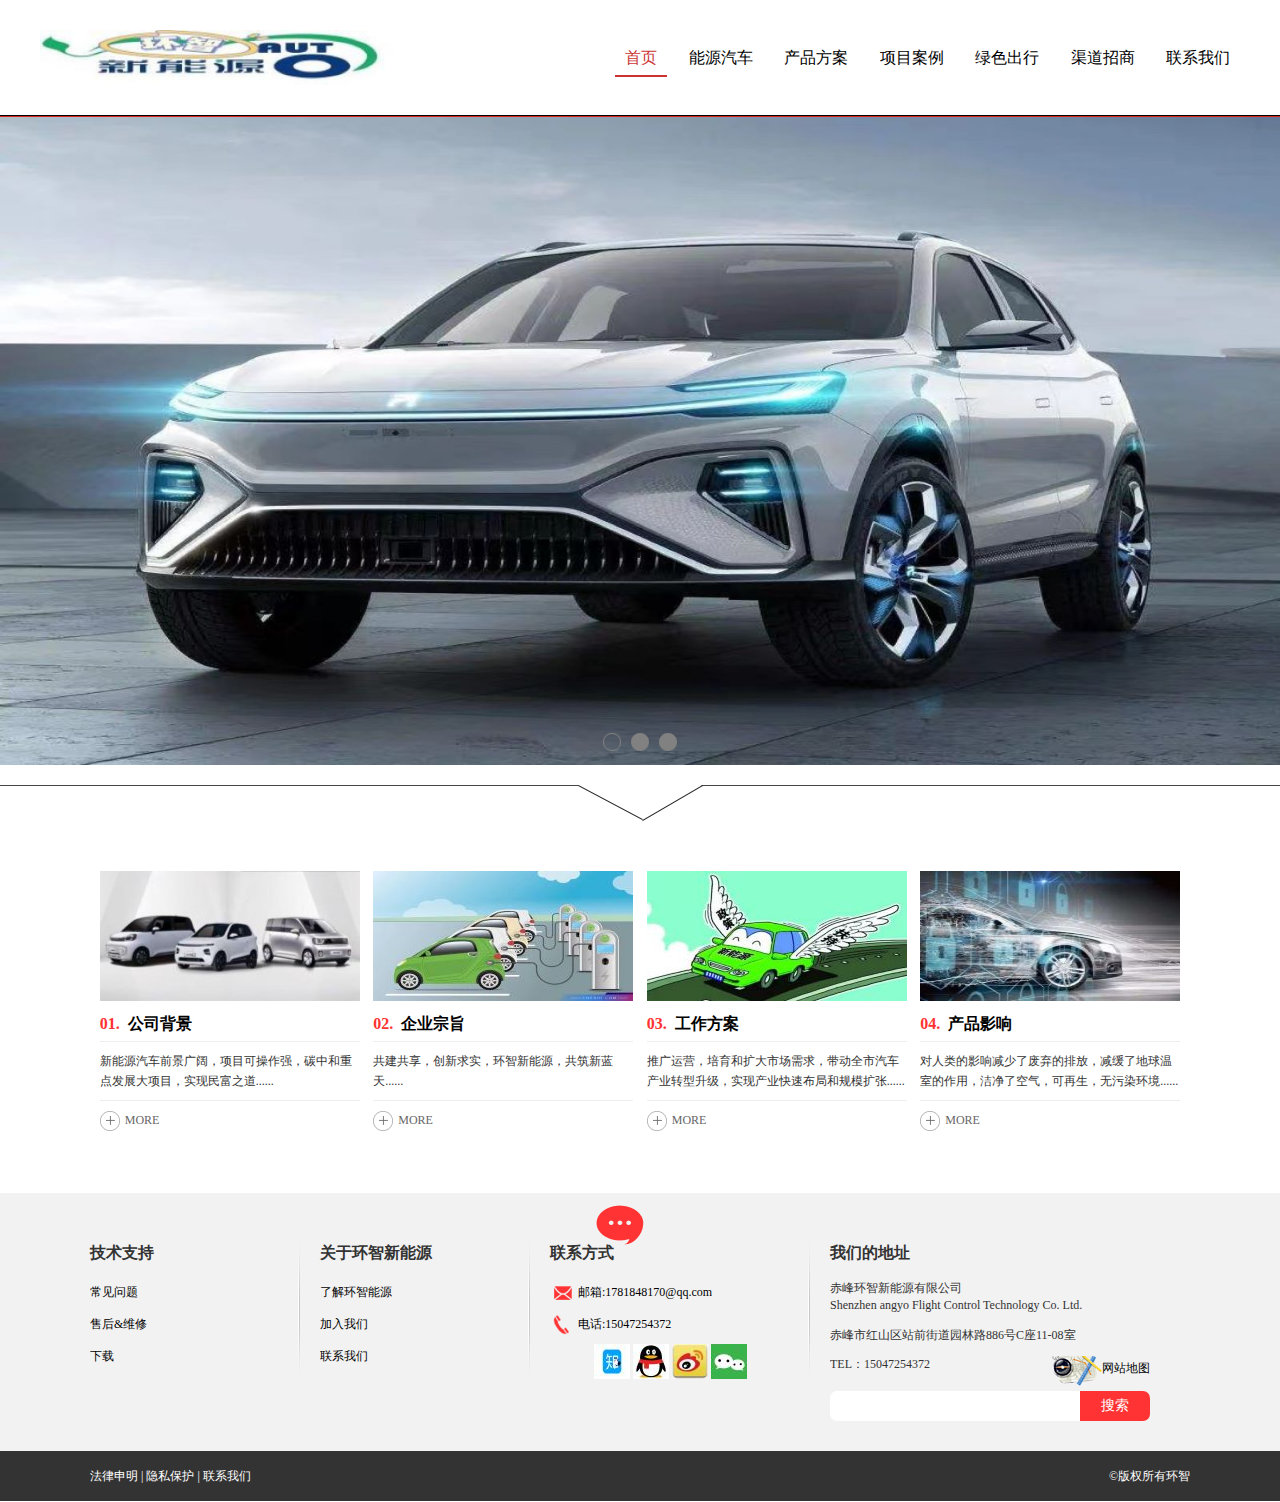
<file: index.html>
<html xmlns="http://www.w3.org/1999/xhtml">
<head>
<meta http-equiv="X-UA-Compatible" content="IE=edge">
<meta http-equiv="Content-Type" content="text/html; charset=utf-8" />
<meta name="viewport" content="width=device-width; initial-scale=1.0; maximum-scale=1.0; user-scalable=0;">
<title>环智新能源智能汽车</title>
<link rel="stylesheet" type="text/css" href="Assets/css/reset.css"/>
<script type="text/javascript" src="Assets/js/jquery-1.8.3.min.js"></script>
<script type="text/javascript" src="Assets/js/js_z.js"></script>
<script type="text/javascript" src="Assets/js/banner.js"></script>
<link rel="stylesheet" type="text/css" href="Assets/css/thems.css">
<link rel="stylesheet" type="text/css" href="Assets/css/responsive.css">
<script language="javascript">
$(function(){
	$('#owl-demo').owlCarousel({
		items: 1,
		navigation: true,
		navigationText: ["上一个","下一个"],
		autoPlay: true,
		stopOnHover: true
	}).hover(function(){
		$('.owl-buttons').show();
	}, function(){
		$('.owl-buttons').hide();
	});
});
</script>
</head>

<body>
<!--头部-->
<div class="header">
    <div class="head clearfix">
        <div class="logo"><a href=""><img src="Assets/upload/kk.jpg" alt="新能源汽车"/></a></div>
        <div class="nav_m">
            <div class="n_icon">导航栏</div>
            <ul class="nav clearfix">
             <li class="now"><a href="index.html">首页</a></li>
                <li><a href="about.html">能源汽车</a></li>
              <li><a href="product.html">产品方案</a></li>
              <li><a href="case.html">项目案例</a></li>
               <li><a href="yingxiang.html">绿色出行</a></li>
              <li><a href="join.html">渠道招商</a></li>
              <li><a href="contact.html">联系我们</a></li>
            </ul>
        </div>
    </div>
</div>
<!--头部-->
<!--幻灯片-->
<div id="banner" class="banner"> 
    <div id="owl-demo" class="owl-carousel"> 
        <a class="item" target="_blank" href="" style="background-image:url(Assets/upload/banner.jpg)">
            <img src="Assets/upload/aa.jpg" alt="">
        </a>
        <a class="item" target="_blank" href="" style="background-image:url(Assets/upload/banner.jpg)">
            <img src="Assets/upload/cc.jpg" alt="">
        </a>
        <a class="item" target="_blank" href="" style="background-image:url(Assets/upload/banner.jpg)">
            <img src="Assets/upload/dd.jpg" alt="">
        </a>
    </div>
</div>
<!--幻灯片-->
<div class="space_hx">&nbsp;</div>
<div class="i_line"><em>&nbsp;</em></div>
<div class="space_hx">&nbsp;</div>
<ul class="i_ma clearfix">
	<li>
    	<a href="">
        	<img src="Assets/upload/bb.jpg" alt=""/>
        </a>
        <div class="title">
        	<a href=""><em>01.</em>公司背景</a>
        </div>
        <div class="des">新能源汽车前景广阔，项目可操作强，碳中和重点发展大项目，实现民富之道......</div>
        <div class="more"><a href="https://zhuanlan.zhihu.com/p/350812937">MORE</a></div>
    </li>
    <li>
    	<a href="">
        	<img src="Assets/upload/hh.jpg" alt=""/>
        </a>
        <div class="title">
        	<a href=""><em>02.</em>企业宗旨</a>
        </div>
        <div class="des">共建共享，创新求实，环智新能源，共筑新蓝天......</div>
        <div class="more"><a href="https://baike.baidu.com/item/%E4%B8%AD%E5%9B%BD%E6%96%B0%E8%83%BD%E6%BA%90%E6%B1%BD%E8%BD%A6%E8%A1%8C%E4%B8%9A%E5%8D%8F%E4%BC%9A/17779491">MORE</a></div>
    </li>
    <li>
    	<a href="">
        	<img src="Assets/upload/yy.jpg" alt=""/>
        </a>
        <div class="title">
        	<a href=""><em>03.</em>工作方案</a>
        </div>
        <div class="des">推广运营，培育和扩大市场需求，带动全市汽车产业转型升级，实现产业快速布局和规模扩张......</div>
        <div class="more"><a href="http://www.fanwen118.com/c/349385.html">MORE</a></div>
    </li>
    <li>
    	<a href="">
        	<img src="Assets/upload/jj.jpg" alt=""/>
        </a>
        <div class="title">
        	<a href=""><em>04.</em>产品影响</a>
        </div>
        <div class="des">对人类的影响减少了废弃的排放，减缓了地球温室的作用，洁净了空气，可再生，无污染环境......</div>
        <div class="more"><a href="https://www.shangyici.com/newenergy_483695">MORE</a></div>
    </li>
</ul>
<div class="space_hx">&nbsp;</div>
<div class="bg_a">
	<ul class="f_nav clearfix">
    	<li>
        	<div class="name"><b>技术支持</b></div>
            <p><a href="">常见问题</a></p>
            <p><a href="">售后&维修</a></p>
            <p><a href="">下载</a></p>
        </li>
        <li>
        	<div class="name"><b>关于环智新能源</b></div>
            <p><a href="">了解环智能源</a></p>
            <p><a href="">加入我们</a></p>
            <p><a href="">联系我们</a></p>
        </li>
        <li class="f_ct">
        	<div class="name"><b>联系方式<i>&nbsp;</i></b></div>
            <p>
            	<a href="mailto:361467347@qq.com">
                	<img src="Assets/images/icon6.png" alt=""/>
                    <span>邮箱:1781848170@qq.com</span>
                </a>
            </p>
            <p>
            	<a href="tel:86008512">
                	<img src="Assets/images/icon5.png" alt=""/>
                    <span>电话:15047254372</span>
                </a>
            </p>
            <p class="share">
            	<a href=""><img src="Assets/upload/11.jpg" alt=""/></a>
                <a href=""><img src="Assets/upload/22.jpg" alt=""/></a>
                <a href=""><img src="Assets/upload/33.jpg" alt=""/></a>
                <a href=""><img src="Assets/upload/44.jpg" alt=""/></a>
            </p>
        </li>
        <li class="dz">
        	<div class="name"><b>我们的地址</b></div>
            <p>赤峰环智新能源有限公司<br/>
Shenzhen angyo Flight Control Technology Co. Ltd.</p>
			<p>赤峰市红山区站前街道园林路886号C座11-08室</p>
            <p>
            	TEL：15047254372
                <a href="https://cn.bing.com/images/search?q=%e8%b5%a4%e5%b3%b0%e5%b8%82%e7%ba%a2%e5%b1%b1%e5%8c%ba%e5%9c%b0%e5%9b%be&qpvt=%e8%b5%a4%e5%b3%b0%e5%b8%82%e7%ba%a2%e5%b1%b1%e5%8c%ba%e5%9c%b0%e5%9b%be&FORM=IGRE" class="map">网站地图</a>
            </p>
            <div class="f_s">
            	<input name="" type="text">
                <input name="" type="submit" value="搜索">
            </div>
        </li>
    </ul>
</div>
<div class="f_bg">
	<div class="bq clearfix">
    	<div class="bq_l">
        	<a href="">法律申明</a> | 
            <a href="">隐私保护</a> | 
            <a href="">联系我们</a>
        </div>
        <div class="bq_r">©版权所有环智 <a href="http://www.mycodes.net/" target="_blank"></a> </div>
    </div>
</div>
</body>
</html>
</file>
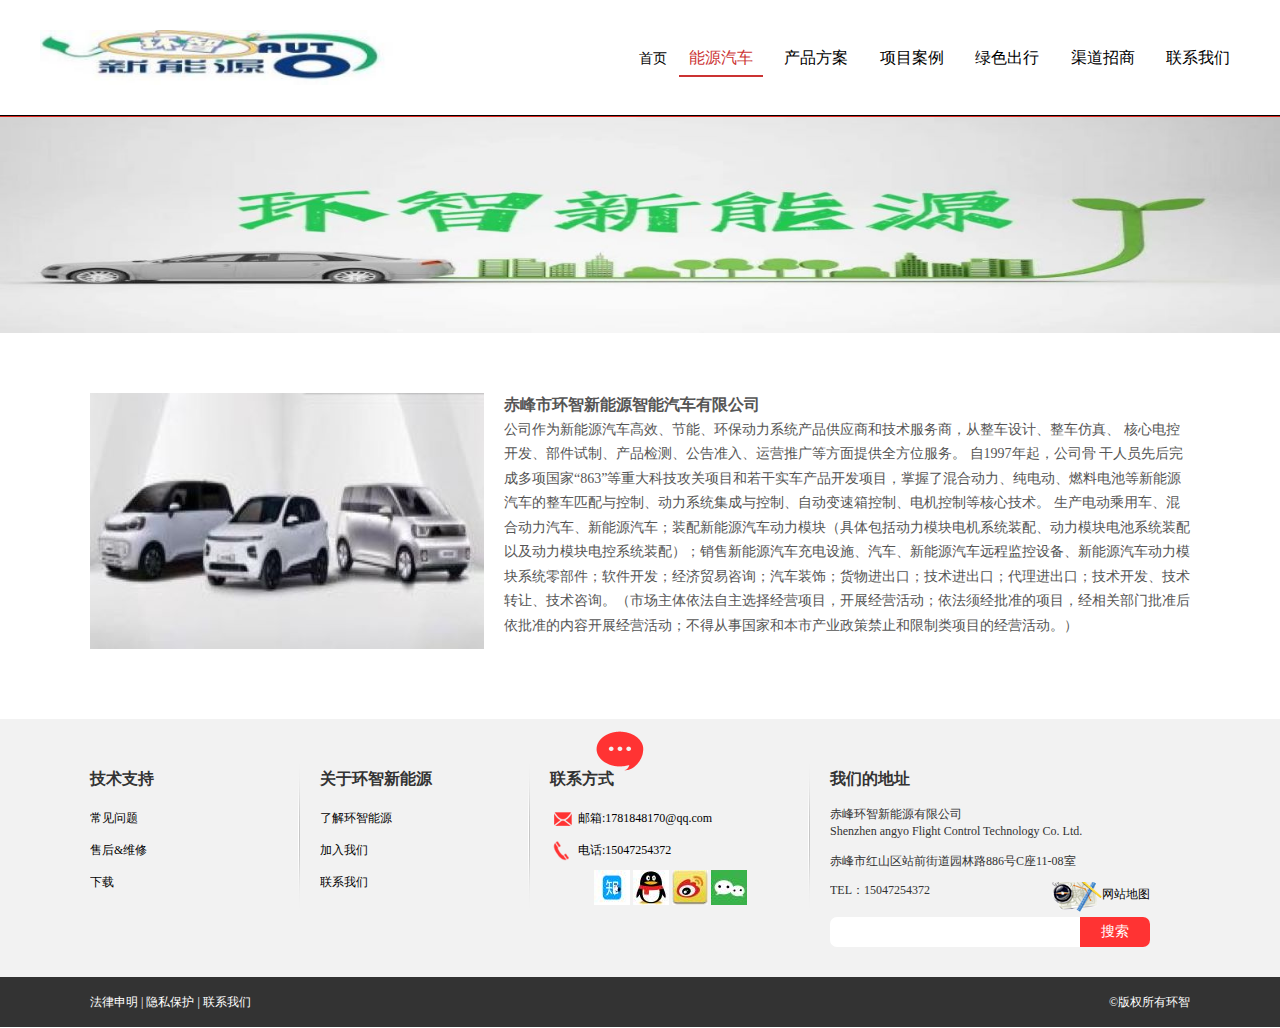
<file: about.html>
<html xmlns="http://www.w3.org/1999/xhtml">
<head>
<meta http-equiv="X-UA-Compatible" content="IE=edge">
<meta http-equiv="Content-Type" content="text/html; charset=utf-8" />
<meta name="viewport" content="width=device-width; initial-scale=1.0; maximum-scale=1.0; user-scalable=0;">
<title>环智新能源智能汽车</title>
<link rel="stylesheet" type="text/css" href="Assets/css/reset.css"/>
<script type="text/javascript" src="Assets/js/jquery-1.8.3.min.js"></script>
<script type="text/javascript" src="Assets/js/js_z.js"></script>
<link rel="stylesheet" type="text/css" href="Assets/css/thems.css">
<link rel="stylesheet" type="text/css" href="Assets/css/responsive.css">
</head>

<body>
<!--头部-->
<div class="header">
    <div class="head clearfix">
      <div class="logo"><a href=""><img src="Assets/upload/kk.jpg" alt="新能源汽车"/></a></div>
      <div class="nav_m">
          <div class="n_icon">导航栏</div>
          <ul class="nav clearfix">
            <a href="index.html">首页</a></li>
               <li class="now"><a href="about.html">能源汽车</a></li>
             <li><a href="product.html">产品方案</a></li>
             <li><a href="case.html">项目案例</a></li>
              <li><a href="yingxiang.html">绿色出行</a></li>
             <li><a href="join.html">渠道招商</a></li>
             <li><a href="contact.html">联系我们</a></li>
            </ul>
        </div>
    </div>
</div>
<!--头部-->
<!--幻灯片-->
<div class="banner banner_s">
	<img src="Assets/upload/88.jpg" alt=""/>
</div>
<!--幻灯片-->
<div class="space_hx">&nbsp;</div>
<div class="scd clearfix">
	<div class="about">
    	<img src="Assets/upload/bb.jpg" alt="" style="float:left; margin-right:20px;">
        <b style="font-size:16px; margin-bottom:20px;">赤峰市环智新能源智能汽车有限公司</b>
        <br/>
        公司作为新能源汽车高效、节能、环保动力系统产品供应商和技术服务商，从整车设计、整车仿真、
		核心电控开发、部件试制、产品检测、公告准入、运营推广等方面提供全方位服务。 自1997年起，公司骨
		干人员先后完成多项国家“863”等重大科技攻关项目和若干实车产品开发项目，掌握了混合动力、纯电动、燃料电池等新能源
		汽车的整车匹配与控制、动力系统集成与控制、自动变速箱控制、电机控制等核心技术。
		生产电动乘用车、混合动力汽车、新能源汽车；装配新能源汽车动力模块（具体包括动力模块电机系统装配、动力模块电池系统装配以及动力模块电控系统装配）；销售新能源汽车充电设施、汽车、新能源汽车远程监控设备、新能源汽车动力模块系统零部件；软件开发；经济贸易咨询；汽车装饰；货物进出口；技术进出口；代理进出口；技术开发、技术转让、技术咨询。（市场主体依法自主选择经营项目，开展经营活动；依法须经批准的项目，经相关部门批准后依批准的内容开展经营活动；不得从事国家和本市产业政策禁止和限制类项目的经营活动。）
    </div>
</div>
<div class="space_hx">&nbsp;</div>
<div class="bg_a">
	<ul class="f_nav clearfix">
    	<li>
        	<div class="name"><b>技术支持</b></div>
            <p><a href="">常见问题</a></p>
            <p><a href="">售后&维修</a></p>
            <p><a href="">下载</a></p>
        </li>
        <li>
        	<div class="name"><b>关于环智新能源</b></div>
        	            <p><a href="">了解环智能源</a></p>
        	            <p><a href="">加入我们</a></p>
        	            <p><a href="">联系我们</a></p>
        	        </li>
        	        <li class="f_ct">
        	        	<div class="name"><b>联系方式<i>&nbsp;</i></b></div>
        	            <p>
        	            	<a href="mailto:361467347@qq.com">
        	                	<img src="Assets/images/icon6.png" alt=""/>
        	                    <span>邮箱:1781848170@qq.com</span>
        	                </a>
        	            </p>
        	            <p>
        	            	<a href="tel:86008512">
        	                	<img src="Assets/images/icon5.png" alt=""/>
        	                    <span>电话:15047254372</span>
        	                </a>
        	            </p>
        	            <p class="share">
        	            	<a href=""><img src="Assets/upload/11.jpg" alt=""/></a>
        	                <a href=""><img src="Assets/upload/22.jpg" alt=""/></a>
        	                <a href=""><img src="Assets/upload/33.jpg" alt=""/></a>
        	                <a href=""><img src="Assets/upload/44.jpg" alt=""/></a>
        	            </p>
        	        </li>
        	        <li class="dz">
        	        	<div class="name"><b>我们的地址</b></div>
        	            <p>赤峰环智新能源有限公司<br/>
        	Shenzhen angyo Flight Control Technology Co. Ltd.</p>
        				<p>赤峰市红山区站前街道园林路886号C座11-08室</p>
        	            <p>
        	            	TEL：15047254372
        	                <a href="https://cn.bing.com/images/search?q=%e8%b5%a4%e5%b3%b0%e5%b8%82%e7%ba%a2%e5%b1%b1%e5%8c%ba%e5%9c%b0%e5%9b%be&qpvt=%e8%b5%a4%e5%b3%b0%e5%b8%82%e7%ba%a2%e5%b1%b1%e5%8c%ba%e5%9c%b0%e5%9b%be&FORM=IGRE" class="map">网站地图</a>
        	            </p>
        	            <div class="f_s">
        	            	<input name="" type="text">
        	                <input name="" type="submit" value="搜索">
        	            </div>
        	        </li>
        	    </ul>
        	</div>
        	<div class="f_bg">
        		<div class="bq clearfix">
        	    	<div class="bq_l">
        	        	<a href="">法律申明</a> | 
        	            <a href="">隐私保护</a> | 
        	            <a href="">联系我们</a>
        	        </div>
        	        <div class="bq_r">©版权所有环智 <a href="http://www.mycodes.net/" target="_blank"></a> </div>
        	    </div>
        	</div>
        	</body>
        	</html>
</file>
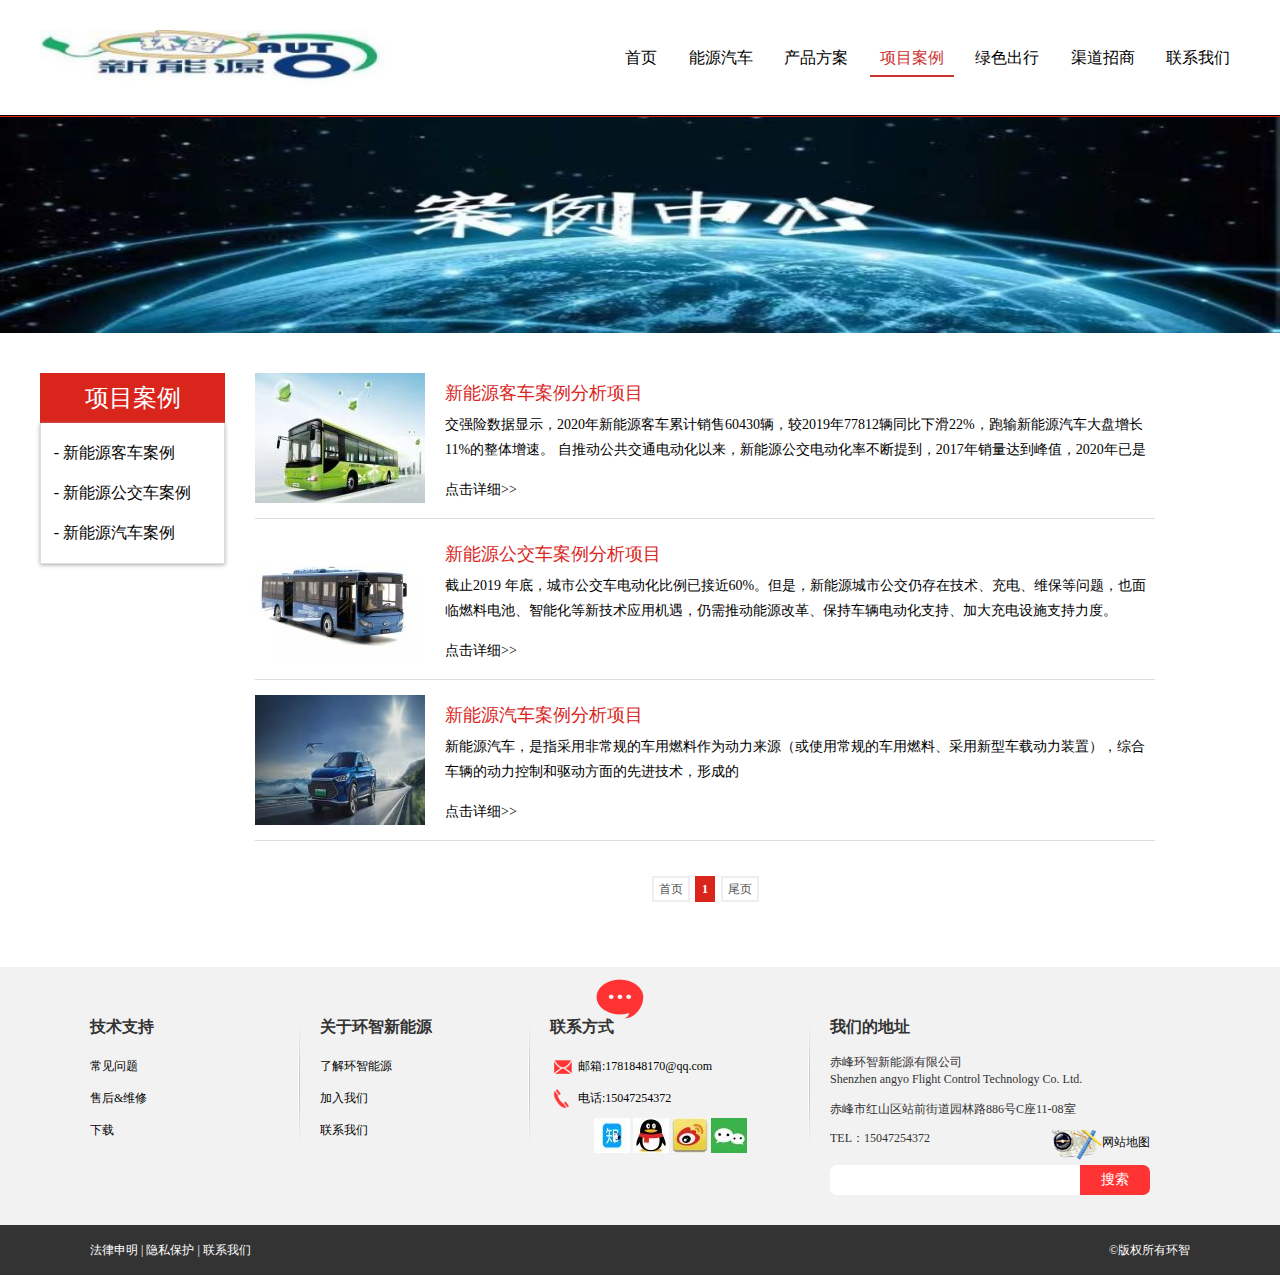
<file: case.html>
<html xmlns="http://www.w3.org/1999/xhtml">
<head>
<meta http-equiv="X-UA-Compatible" content="IE=edge">
<meta http-equiv="Content-Type" content="text/html; charset=utf-8" />
<meta name="viewport" content="width=device-width; initial-scale=1.0; maximum-scale=1.0; user-scalable=0;">
<title>环智新能源智能汽车</title>
<link rel="stylesheet" type="text/css" href="Assets/css/reset.css"/>
<script type="text/javascript" src="Assets/js/jquery-1.8.3.min.js"></script>
<script type="text/javascript" src="Assets/js/js_z.js"></script>
<link rel="stylesheet" type="text/css" href="Assets/css/thems.css">
<link rel="stylesheet" type="text/css" href="Assets/css/responsive.css">
</head>

<body>
<!--头部-->
<div class="header">
    <div class="head clearfix">
      <div class="logo"><a href=""><img src="Assets/upload/kk.jpg" alt="新能源汽车"/></a></div>
      <div class="nav_m">
          <div class="n_icon">导航栏</div>
          <ul class="nav clearfix">
             <li><a href="index.html">首页</a></li>
                 <li><a href="about.html">能源汽车</a></li>
               <li><a href="product.html">产品方案</a></li>
               <li class="now"><a href="case.html">项目案例</a></li>
                <li><a href="yingxiang.html">绿色出行</a></li>
               <li><a href="join.html">渠道招商</a></li>
               <li><a href="contact.html">联系我们</a></li>
        </div>
    </div>
</div>
<!--头部-->
<!--幻灯片-->
<div class="banner banner_s">
	<img src="Assets/upload/1q.jpg" alt=""/>
</div>
<!--幻灯片-->
<div class="space_hx">&nbsp;</div>
<div class="scd scd_a clearfix">
	<div class="scd_l">
    	<div class="name">项目案例</div>
        <ul class="s_nav">
        	<li>
            	<a href=""> - 新能源客车案例</a>
            </li>
            <li>
            	<a href=""> - 新能源公交车案例</a>
            </li>
            <li>
            	<a href=""> - 新能源汽车案例</a>
            </li>
        </ul>
    </div>
    <div class="scd_r">
    	<div class="case">
        	<dl class="clearfix">
            	<dt><a href=""><img src="Assets/upload/2z.jpg" alt=""/></a></dt>
                <dd>
                	<div class="title"><a href="">新能源客车案例分析项目</a></div>
                    <div class="des">交强险数据显示，2020年新能源客车累计销售60430辆，较2019年77812辆同比下滑22%，跑输新能源汽车大盘增长11%的整体增速。 自推动公共交通电动化以来，新能源公交电动化率不断提到，2017年销量达到峰值，2020年已是连续第三年下滑。 在新能源市场由政策驱动向市场驱动转变过程中，新能源客车领域呈现出新态势，包括插混、燃料电池销量逆势增长的多动力类型、8米以下纯电动客车占比提升的产品小型化、终端市场价格倒挂引发的市场价格战以及电池系统配套体系中去寡头化趋势等。</div>
                    <div class="more"><a href="https://www.sohu.com/a/447186751_320146#:~:text=%E7%94%B5%E8%BD%A6%E6%B1%87%20%E6%B6%88%E6%81%AF%EF%BC%9A%E4%BA%A4%E5%BC%BA%E9%99%A9%E6%95%B0%E6%8D%AE%E6%98%BE%E7%A4%BA%EF%BC%8C2020%E5%B9%B4%E6%96%B0%E8%83%BD%E6%BA%90%E5%AE%A2%E8%BD%A6%E7%B4%AF%E8%AE%A1%E9%94%80%E5%94%AE60430%E8%BE%86%EF%BC%8C%E8%BE%832019%E5%B9%B477812%E8%BE%86%E5%90%8C%E6%AF%94%E4%B8%8B%E6%BB%9122%25%EF%BC%8C%E8%B7%91%E8%BE%93%E6%96%B0%E8%83%BD%E6%BA%90%E6%B1%BD%E8%BD%A6%E5%A4%A7%E7%9B%98%E5%A2%9E%E9%95%BF11%25%E7%9A%84%E6%95%B4%E4%BD%93%E5%A2%9E%E9%80%9F%E3%80%82,%E8%87%AA%E6%8E%A8%E5%8A%A8%E5%85%AC%E5%85%B1%E4%BA%A4%E9%80%9A%E7%94%B5%E5%8A%A8%E5%8C%96%E4%BB%A5%E6%9D%A5%EF%BC%8C%E6%96%B0%E8%83%BD%E6%BA%90%E5%85%AC%E4%BA%A4%E7%94%B5%E5%8A%A8%E5%8C%96%E7%8E%87%E4%B8%8D%E6%96%AD%E6%8F%90%E5%88%B0%EF%BC%8C2017%E5%B9%B4%E9%94%80%E9%87%8F%E8%BE%BE%E5%88%B0%E5%B3%B0%E5%80%BC%EF%BC%8C2020%E5%B9%B4%E5%B7%B2%E6%98%AF%E8%BF%9E%E7%BB%AD%E7%AC%AC%E4%B8%89%E5%B9%B4%E4%B8%8B%E6%BB%91%E3%80%82%20%E5%9C%A8%E6%96%B0%E8%83%BD%E6%BA%90%E5%B8%82%E5%9C%BA%E7%94%B1%E6%94%BF%E7%AD%96%E9%A9%B1%E5%8A%A8%E5%90%91%E5%B8%82%E5%9C%BA%E9%A9%B1%E5%8A%A8%E8%BD%AC%E5%8F%98%E8%BF%87%E7%A8%8B%E4%B8%AD%EF%BC%8C%E6%96%B0%E8%83%BD%E6%BA%90%E5%AE%A2%E8%BD%A6%E9%A2%86%E5%9F%9F%E5%91%88%E7%8E%B0%E5%87%BA%E6%96%B0%E6%80%81%E5%8A%BF%EF%BC%8C%E5%8C%85%E6%8B%AC%E6%8F%92%E6%B7%B7%E3%80%81%E7%87%83%E6%96%99%E7%94%B5%E6%B1%A0%E9%94%80%E9%87%8F%E9%80%86%E5%8A%BF%E5%A2%9E%E9%95%BF%E7%9A%84%E5%A4%9A%E5%8A%A8%E5%8A%9B%E7%B1%BB%E5%9E%8B%E3%80%818%E7%B1%B3%E4%BB%A5%E4%B8%8B%E7%BA%AF%E7%94%B5%E5%8A%A8%E5%AE%A2%E8%BD%A6%E5%8D%A0%E6%AF%94%E6%8F%90%E5%8D%87%E7%9A%84%E4%BA%A7%E5%93%81%E5%B0%8F%E5%9E%8B%E5%8C%96%E3%80%81%E7%BB%88%E7%AB%AF%E5%B8%82%E5%9C%BA%E4%BB%B7%E6%A0%BC%E5%80%92%E6%8C%82%E5%BC%95%E5%8F%91%E7%9A%84%E5%B8%82%E5%9C%BA%E4%BB%B7%E6%A0%BC%E6%88%98%E4%BB%A5%E5%8F%8A%E7%94%B5%E6%B1%A0%E7%B3%BB%E7%BB%9F%E9%85%8D%E5%A5%97%E4%BD%93%E7%B3%BB%E4%B8%AD%E5%8E%BB%E5%AF%A1%E5%A4%B4%E5%8C%96%E8%B6%8B%E5%8A%BF%E7%AD%89%E3%80%82">点击详细>></a></div>
                </dd>
            </dl>
            <dl class="clearfix">
            	<dt><a href=""><img src="Assets/upload/2x.jpg" alt=""/></a></dt>
                <dd>
                	<div class="title"><a href="">新能源公交车案例分析项目</a></div>
                    <div class="des">截止2019 年底，城市公交车电动化比例已接近60%。但是，新能源城市公交仍存在技术、充电、维保等问题，也面临燃料电池、智能化等新技术应用机遇，仍需推动能源改革、保持车辆电动化支持、加大充电设施支持力度。</div>
                    <div class="more"><a href="https://www.sohu.com/a/451130115_236020">点击详细>></a></div>
                </dd>
            </dl>
            <dl class="clearfix">
            	<dt><a href=""><img src="Assets/upload/2c.jpg" alt=""/></a></dt>
                <dd>
                	<div class="title"><a href="">新能源汽车案例分析项目</a></div>
                    <div class="des">新能源汽车，是指采用非常规的车用燃料作为动力来源（或使用常规的车用燃料、采用新型车载动力装置），综合车辆的动力控制和驱动方面的先进技术，形成的</div>
                    <div class="more"><a href="https://baike.baidu.com/item/%E6%96%B0%E8%83%BD%E6%BA%90%E6%B1%BD%E8%BD%A6/2149544">点击详细>></a></div>
                </dd>
            </dl>
            
            </dl>
            <div class="space_hx">&nbsp;</div>
            <div class="pages">
                <a href="">首页</a>
               
                <a href="" class="now">1</a>
                
                <a href="">尾页</a>
            </div>
        </div>
    </div>
</div>
<div class="space_hx">&nbsp;</div>
<div class="bg_a">
	<ul class="f_nav clearfix">
    	<li>
        	<div class="name"><b>技术支持</b></div>
        	    <p><a href="">常见问题</a></p>
        	    <p><a href="">售后&维修</a></p>
        	    <p><a href="">下载</a></p>
        	</li>
        	<li>
        		<div class="name"><b>关于环智新能源</b></div>
        		            <p><a href="">了解环智能源</a></p>
        		            <p><a href="">加入我们</a></p>
        		            <p><a href="">联系我们</a></p>
        		        </li>
        		        <li class="f_ct">
        		        	<div class="name"><b>联系方式<i>&nbsp;</i></b></div>
        		            <p>
        		            	<a href="mailto:361467347@qq.com">
        		                	<img src="Assets/images/icon6.png" alt=""/>
        		                    <span>邮箱:1781848170@qq.com</span>
        		                </a>
        		            </p>
        		            <p>
        		            	<a href="tel:86008512">
        		                	<img src="Assets/images/icon5.png" alt=""/>
        		                    <span>电话:15047254372</span>
        		                </a>
        		            </p>
        		            <p class="share">
        		            	<a href=""><img src="Assets/upload/11.jpg" alt=""/></a>
        		                <a href=""><img src="Assets/upload/22.jpg" alt=""/></a>
        		                <a href=""><img src="Assets/upload/33.jpg" alt=""/></a>
        		                <a href=""><img src="Assets/upload/44.jpg" alt=""/></a>
        		            </p>
        		        </li>
        		        <li class="dz">
        		        	<div class="name"><b>我们的地址</b></div>
        		            <p>赤峰环智新能源有限公司<br/>
        		Shenzhen angyo Flight Control Technology Co. Ltd.</p>
        					<p>赤峰市红山区站前街道园林路886号C座11-08室</p>
        		            <p>
        		            	TEL：15047254372
        		                <a href="https://cn.bing.com/images/search?q=%e8%b5%a4%e5%b3%b0%e5%b8%82%e7%ba%a2%e5%b1%b1%e5%8c%ba%e5%9c%b0%e5%9b%be&qpvt=%e8%b5%a4%e5%b3%b0%e5%b8%82%e7%ba%a2%e5%b1%b1%e5%8c%ba%e5%9c%b0%e5%9b%be&FORM=IGRE" class="map">网站地图</a>
        		            </p>
        		            <div class="f_s">
        		            	<input name="" type="text">
        		                <input name="" type="submit" value="搜索">
        		            </div>
        		        </li>
        		    </ul>
        		</div>
        		<div class="f_bg">
        			<div class="bq clearfix">
        		    	<div class="bq_l">
        		        	<a href="">法律申明</a> | 
        		            <a href="">隐私保护</a> | 
        		            <a href="">联系我们</a>
        		        </div>
        		        <div class="bq_r">©版权所有环智 <a href="http://www.mycodes.net/" target="_blank"></a> </div>
        		    </div>
        		</div>
        		</body>
        		</html>
</file>
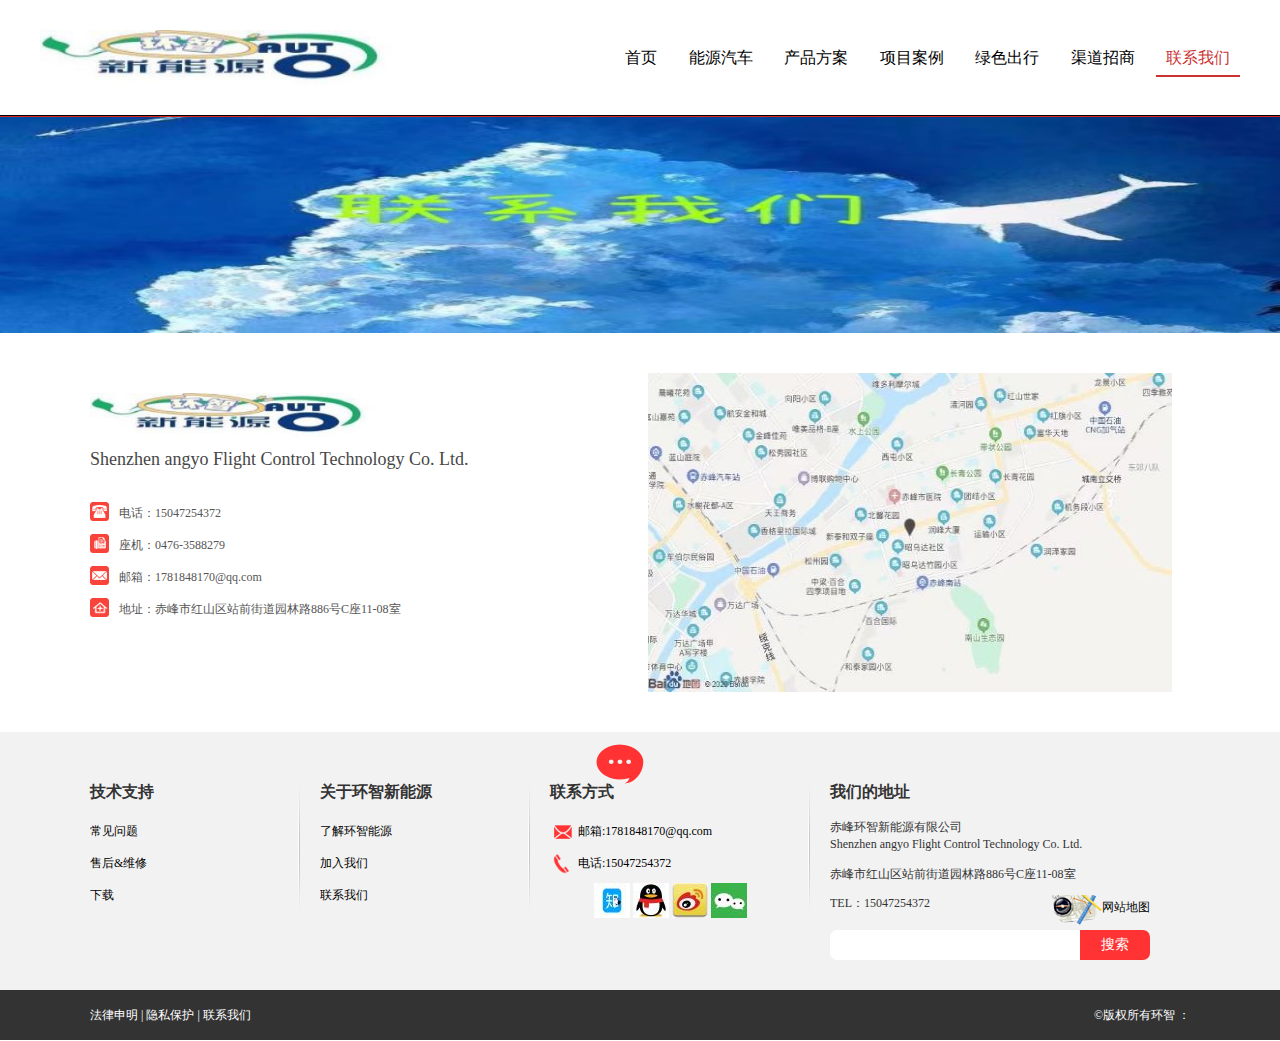
<file: contact.html>
<html xmlns="http://www.w3.org/1999/xhtml">
<head>
<meta http-equiv="X-UA-Compatible" content="IE=edge">
<meta http-equiv="Content-Type" content="text/html; charset=utf-8" />
<meta name="viewport" content="width=device-width; initial-scale=1.0; maximum-scale=1.0; user-scalable=0;">
<title>环智新能源智能汽车</title>
<link rel="stylesheet" type="text/css" href="Assets/css/reset.css"/>
<script type="text/javascript" src="Assets/js/jquery-1.8.3.min.js"></script>
<script type="text/javascript" src="Assets/js/js_z.js"></script>
<link rel="stylesheet" type="text/css" href="Assets/css/thems.css">
<link rel="stylesheet" type="text/css" href="Assets/css/responsive.css">
</head>

<body>
<!--头部-->
<div class="header">
    <div class="head clearfix">
      <div class="logo"><a href=""><img src="Assets/upload/kk.jpg" alt="新能源汽车"/></a></div>
      <div class="nav_m">
          <div class="n_icon">导航栏</div>
          <ul class="nav clearfix">
            <li><a href="index.html">首页</a></li>
                <li><a href="about.html">能源汽车</a></li>
              <li><a href="product.html">产品方案</a></li>
              <li><a href="case.html">项目案例</a></li>
               <li><a href="yingxiang.html">绿色出行</a></li>
              <li><a href="join.html">渠道招商</a></li>
              <li class="now"><a href="contact.html">联系我们</a></li>
            </ul>
        </div>
    </div>
</div>
<!--头部-->
<!--幻灯片-->
<div class="banner banner_s">
	<img src="Assets/upload/9q.jpg" alt=""/>
</div>
<!--幻灯片-->
<div class="space_hx">&nbsp;</div>
<div class="scd scd_a clearfix">
	<dl class="contact clearfix">
    	<dt><img src="Assets/upload/7k.jpg" alt=""/></dt>
        <dd>
        	<div class="c_logo"><img src="Assets/upload/kk.jpg" alt=""/></div>
            <h6>Shenzhen angyo Flight Control Technology Co. Ltd.</h6>
            <div class="c_m">
            	<p><img src="Assets/images/icon10.jpg" alt=""/><span>电话：15047254372</span></p>
                <p><img src="Assets/images/icon11.jpg" alt=""/><span>座机：0476-3588279</span></p>
                <p><img src="Assets/images/icon12.jpg" alt=""/><span>邮箱：1781848170@qq.com</span></p>
                <p><img src="Assets/images/icon13.jpg" alt=""/><span>地址：赤峰市红山区站前街道园林路886号C座11-08室</span></p>
            </div>　　
        </dd>
    </dl>
</div>
<div class="space_hx">&nbsp;</div>
<div class="bg_a">
	<ul class="f_nav clearfix">
    	<li>
        	<div class="name"><b>技术支持</b></div>
        	    <p><a href="">常见问题</a></p>
        	    <p><a href="">售后&维修</a></p>
        	    <p><a href="">下载</a></p>
        	</li>
        	<li>
        		<div class="name"><b>关于环智新能源</b></div>
        		            <p><a href="">了解环智能源</a></p>
        		            <p><a href="">加入我们</a></p>
        		            <p><a href="">联系我们</a></p>
        		        </li>
        		        <li class="f_ct">
        		        	<div class="name"><b>联系方式<i>&nbsp;</i></b></div>
        		            <p>
        		            	<a href="mailto:361467347@qq.com">
        		                	<img src="Assets/images/icon6.png" alt=""/>
        		                    <span>邮箱:1781848170@qq.com</span>
        		                </a>
        		            </p>
        		            <p>
        		            	<a href="tel:86008512">
        		                	<img src="Assets/images/icon5.png" alt=""/>
        		                    <span>电话:15047254372</span>
        		                </a>
        		            </p>
        		            <p class="share">
        		            	<a href=""><img src="Assets/upload/11.jpg" alt=""/></a>
        		                <a href=""><img src="Assets/upload/22.jpg" alt=""/></a>
        		                <a href=""><img src="Assets/upload/33.jpg" alt=""/></a>
        		                <a href=""><img src="Assets/upload/44.jpg" alt=""/></a>
        		            </p>
        		        </li>
        		        <li class="dz">
        		        	<div class="name"><b>我们的地址</b></div>
        		            <p>赤峰环智新能源有限公司<br/>
        		Shenzhen angyo Flight Control Technology Co. Ltd.</p>
        					<p>赤峰市红山区站前街道园林路886号C座11-08室</p>
        		            <p>
        		            	TEL：15047254372
        		                <a href="https://cn.bing.com/maps?q=%E8%B5%A4%E5%B3%B0%E5%B8%82%E7%BA%A2%E5%B1%B1%E5%8C%BA%E5%9C%B0%E5%9B%BE&form=ANSPH1&refig=5ebb74844972421d8a48bdc1dcd991a0&pc=U531" class="map">网站地图</a>
        		            </p>
        		            <div class="f_s">
        		            	<input name="" type="text">
        		                <input name="" type="submit" value="搜索">
        		            </div>
        		        </li>
        		    </ul>
        		</div>
        		<div class="f_bg">
        			<div class="bq clearfix">
        		    	<div class="bq_l">
        		        	<a href="">法律申明</a> | 
        		            <a href="">隐私保护</a> | 
        		            <a href="">联系我们</a>
        		        </div>
        		        <div class="bq_r">©版权所有环智 ：<a href="http://www.mycodes.net/" target="_blank"></a> </div>
        		    </div>
        		</div>
        		</body>
        		</html>
</file>
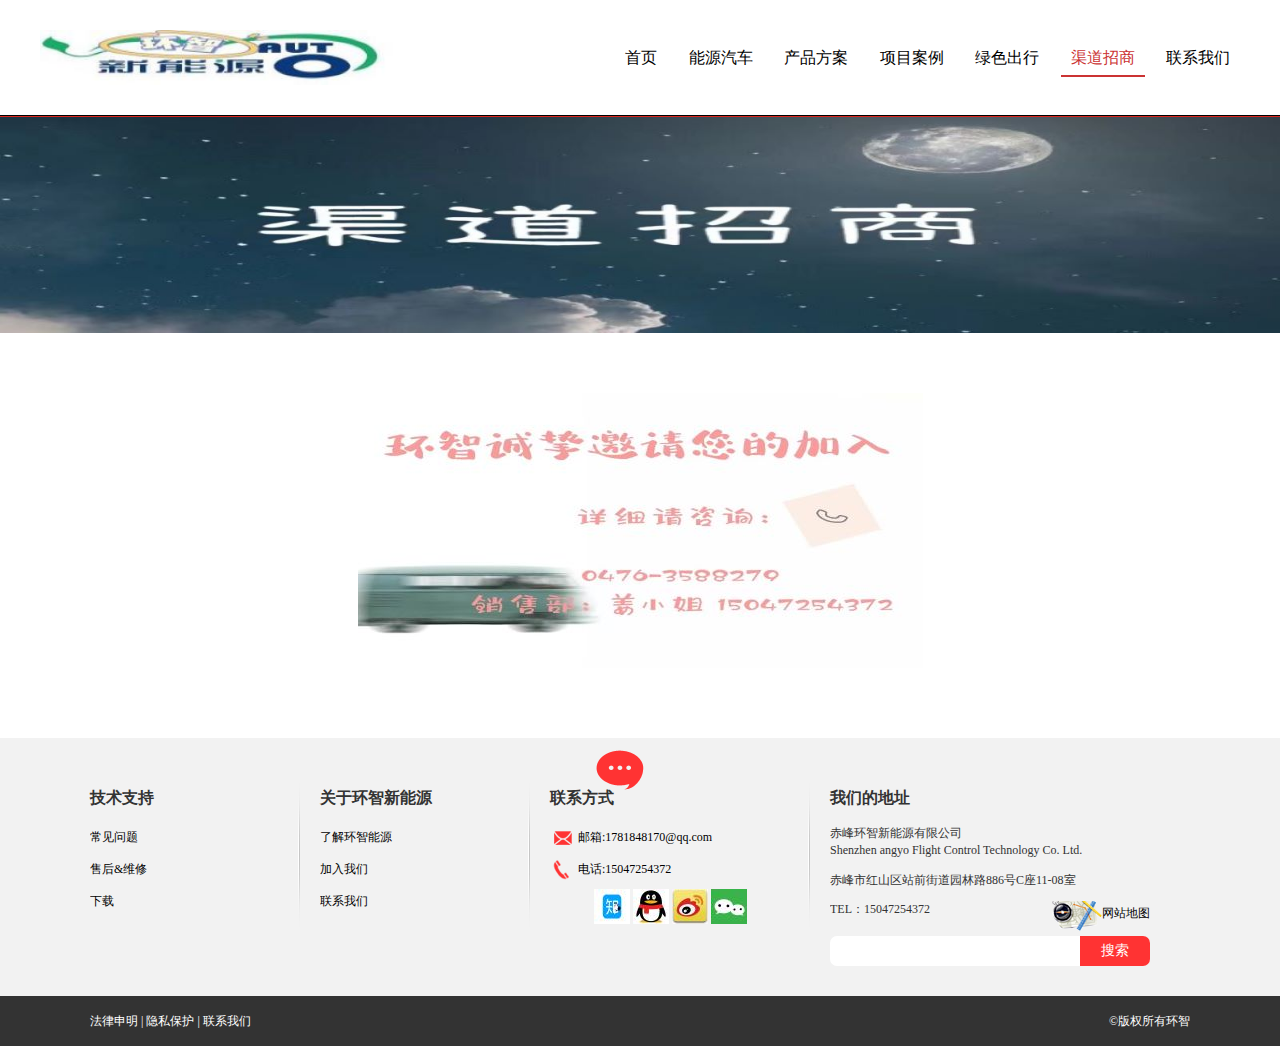
<file: join.html>
<html xmlns="http://www.w3.org/1999/xhtml">
<head>
<meta http-equiv="X-UA-Compatible" content="IE=edge">
<meta http-equiv="Content-Type" content="text/html; charset=utf-8" />
<meta name="viewport" content="width=device-width; initial-scale=1.0; maximum-scale=1.0; user-scalable=0;">
<title>环智新能源智能汽车</title>
<link rel="stylesheet" type="text/css" href="Assets/css/reset.css"/>
<script type="text/javascript" src="Assets/js/jquery-1.8.3.min.js"></script>
<script type="text/javascript" src="Assets/js/js_z.js"></script>
<link rel="stylesheet" type="text/css" href="Assets/css/thems.css">
<link rel="stylesheet" type="text/css" href="Assets/css/responsive.css">
</head>

<body>
<!--头部-->
<div class="header">
    <div class="head clearfix">
      <div class="logo"><a href=""><img src="Assets/upload/kk.jpg" alt="新能源汽车"/></a></div>
      <div class="nav_m">
          <div class="n_icon">导航栏</div>
          <ul class="nav clearfix">
            <li><a href="index.html">首页</a></li>
                <li><a href="about.html">能源汽车</a></li>
              <li><a href="product.html">产品方案</a></li>
              <li><a href="case.html">项目案例</a></li>
               <li><a href="yingxiang.html">绿色出行</a></li>
              <li class="now"><a href="join.html">渠道招商</a></li>
              <li><a href="contact.html">联系我们</a></li>
            </ul>
        </div>
    </div>
</div>
<!--头部-->
<!--幻灯片-->
<div class="banner banner_s">
	<img src="Assets/upload/4a.jpg" alt=""/>
</div>
<!--幻灯片-->
<div class="space_hx">&nbsp;</div>
<div class="scd clearfix">
	<div class="join">
    	<img src="Assets/upload/9a.jpg" width="565" height="275" alt=""/>
    </div>
</div>
<div class="space_hx">&nbsp;</div>
<div class="bg_a">
	<ul class="f_nav clearfix">
    	<li>
        	<div class="name"><b>技术支持</b></div>
        	    <p><a href="">常见问题</a></p>
        	    <p><a href="">售后&维修</a></p>
        	    <p><a href="">下载</a></p>
        	</li>
        	<li>
        		<div class="name"><b>关于环智新能源</b></div>
        		            <p><a href="">了解环智能源</a></p>
        		            <p><a href="">加入我们</a></p>
        		            <p><a href="">联系我们</a></p>
        		        </li>
        		        <li class="f_ct">
        		        	<div class="name"><b>联系方式<i>&nbsp;</i></b></div>
        		            <p>
        		            	<a href="mailto:361467347@qq.com">
        		                	<img src="Assets/images/icon6.png" alt=""/>
        		                    <span>邮箱:1781848170@qq.com</span>
        		                </a>
        		            </p>
        		            <p>
        		            	<a href="tel:86008512">
        		                	<img src="Assets/images/icon5.png" alt=""/>
        		                    <span>电话:15047254372</span>
        		                </a>
        		            </p>
        		            <p class="share">
        		            	<a href=""><img src="Assets/upload/11.jpg" alt=""/></a>
        		                <a href=""><img src="Assets/upload/22.jpg" alt=""/></a>
        		                <a href=""><img src="Assets/upload/33.jpg" alt=""/></a>
        		                <a href=""><img src="Assets/upload/44.jpg" alt=""/></a>
        		            </p>
        		        </li>
        		        <li class="dz">
        		        	<div class="name"><b>我们的地址</b></div>
        		            <p>赤峰环智新能源有限公司<br/>
        		Shenzhen angyo Flight Control Technology Co. Ltd.</p>
        					<p>赤峰市红山区站前街道园林路886号C座11-08室</p>
        		            <p>
        		            	TEL：15047254372
        		                <a href="https://cn.bing.com/images/search?q=%e8%b5%a4%e5%b3%b0%e5%b8%82%e7%ba%a2%e5%b1%b1%e5%8c%ba%e5%9c%b0%e5%9b%be&qpvt=%e8%b5%a4%e5%b3%b0%e5%b8%82%e7%ba%a2%e5%b1%b1%e5%8c%ba%e5%9c%b0%e5%9b%be&FORM=IGRE" class="map">网站地图</a>
        		            </p>
        		            <div class="f_s">
        		            	<input name="" type="text">
        		                <input name="" type="submit" value="搜索">
        		            </div>
        		        </li>
        		    </ul>
        		</div>
        		<div class="f_bg">
        			<div class="bq clearfix">
        		    	<div class="bq_l">
        		        	<a href="">法律申明</a> | 
        		            <a href="">隐私保护</a> | 
        		            <a href="">联系我们</a>
        		        </div>
        		        <div class="bq_r">©版权所有环智 <a href="http://www.mycodes.net/" target="_blank"></a> </div>
        		    </div>
        		</div>
        		</body>
        		</html>
</file>
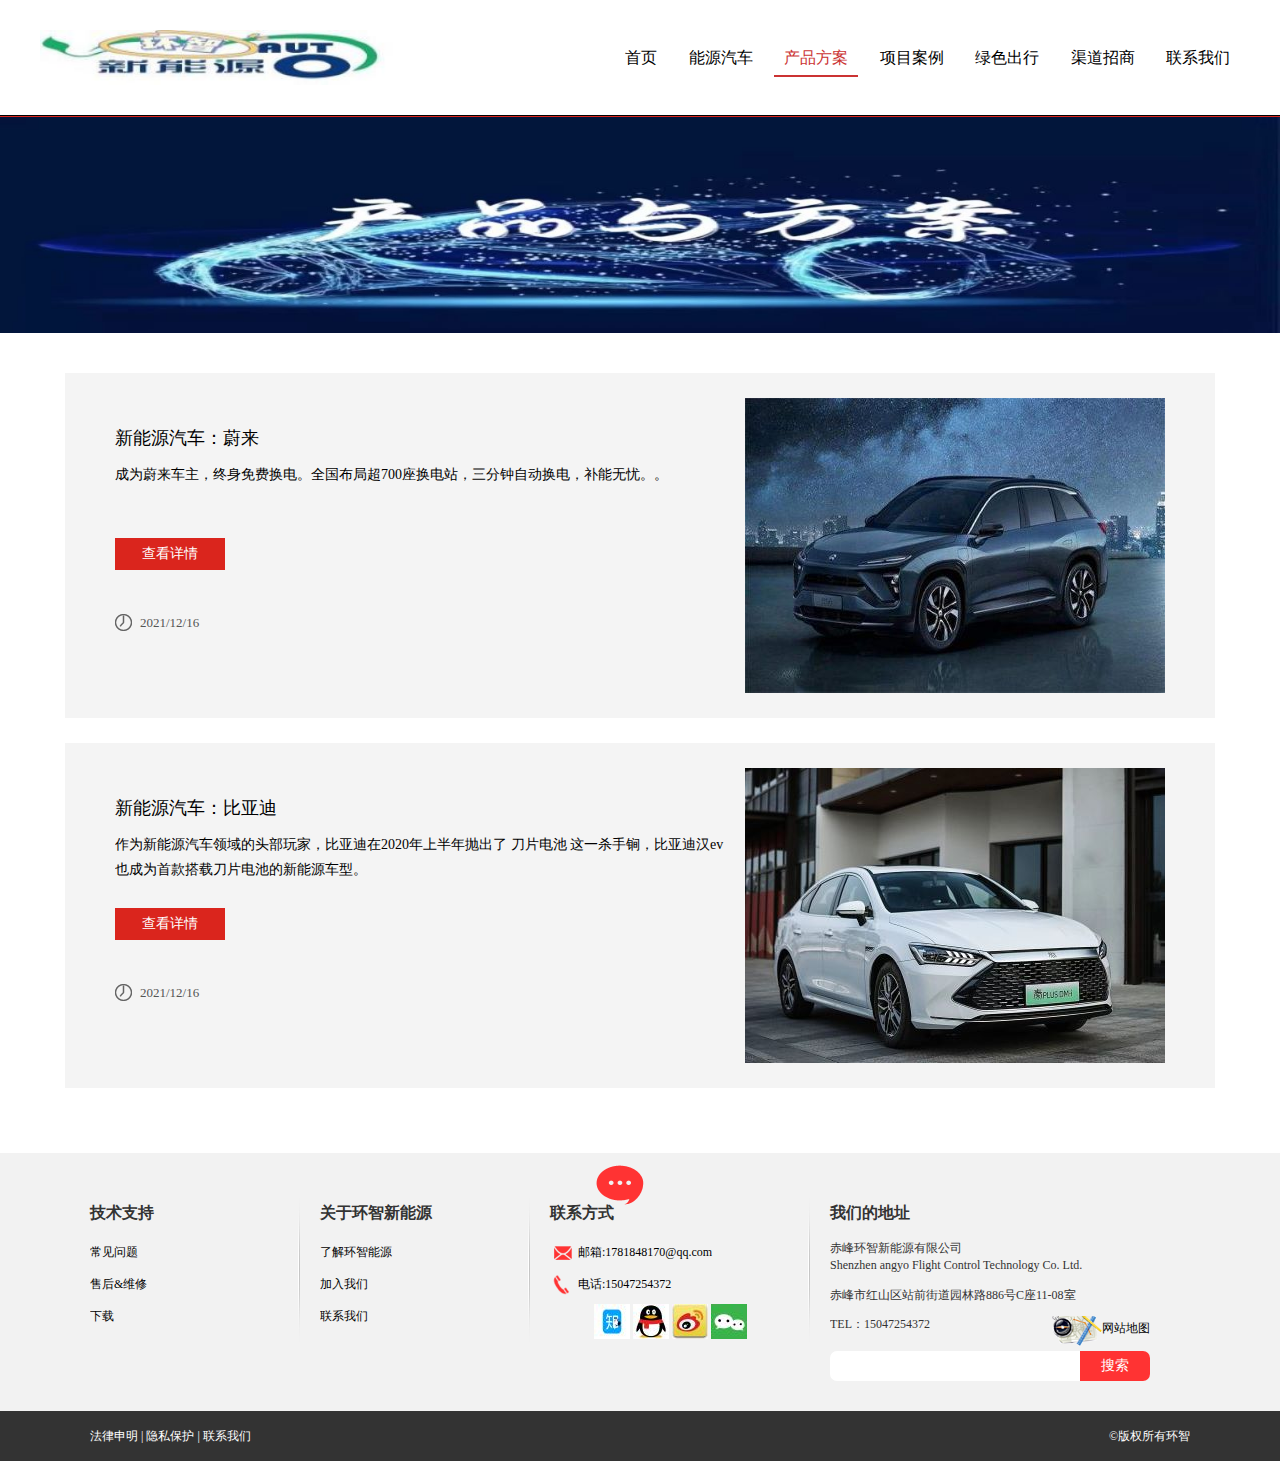
<file: product.html>
<html xmlns="http://www.w3.org/1999/xhtml">
<head>
<meta http-equiv="X-UA-Compatible" content="IE=edge">
<meta http-equiv="Content-Type" content="text/html; charset=utf-8" />
<meta name="viewport" content="width=device-width; initial-scale=1.0; maximum-scale=1.0; user-scalable=0;">
<title>环智新能源智能汽车</title>
<link rel="stylesheet" type="text/css" href="Assets/css/reset.css"/>
<script type="text/javascript" src="Assets/js/jquery-1.8.3.min.js"></script>
<script type="text/javascript" src="Assets/js/js_z.js"></script>
<link rel="stylesheet" type="text/css" href="Assets/css/thems.css">
<link rel="stylesheet" type="text/css" href="Assets/css/responsive.css">
</head>

<body>
<!--头部-->
<div class="header">
    <div class="head clearfix">
      <div class="logo"><a href=""><img src="Assets/upload/kk.jpg" alt="新能源汽车"/></a></div>
      <div class="nav_m">
          <div class="n_icon">导航栏</div>
          <ul class="nav clearfix">
             <li><a href="index.html">首页</a></li>
                 <li><a href="about.html">能源汽车</a></li>
               <li class="now"><a href="product.html">产品方案</a></li>
               <li><a href="case.html">项目案例</a></li>
                <li><a href="yingxiang.html">绿色出行</a></li>
               <li><a href="join.html">渠道招商</a></li>
               <li><a href="contact.html">联系我们</a></li>
            </ul>
        </div>
    </div>
</div>
<!--头部-->
<!--幻灯片-->
<div class="banner banner_s">
	<img src="Assets/upload/99.jpg" alt=""/>
</div>
<!--幻灯片-->
<div class="space_hx">&nbsp;</div>
<div class="scd scd_a clearfix">
	<div class="pro">
    	<dl class="clearfix">
        	<dt><a href=""><img src="Assets/upload/1a.jpg" alt=""/></a></dt>
            <dd>
            	<div class="name"><a href="">新能源汽车：蔚来</a></div>
                <div class="des">成为蔚来车主，终身免费换电。全国布局超700座换电站，三分钟自动换电，补能无忧。。</div>
                <div class="more"><a href="https://baike.baidu.com/item/%E8%94%9A%E6%9D%A5/22099728?fr=aladdin">查看详情</a></div>
                <div class="time"><span>2021/12/16</span></div>
            </dd>
        </dl>
        <dl class="clearfix">
        	<dt><a href=""><img src="Assets/upload/1b.jpg" alt=""/></a></dt>
            <dd>
            	<div class="name"><a href="">新能源汽车：比亚迪</a></div>
                <div class="des">作为新能源汽车领域的头部玩家，比亚迪在2020年上半年抛出了 刀片电池 这一杀手锏，比亚迪汉ev也成为首款搭载刀片电池的新能源车型。</div>
                <div class="more"><a href="https://baike.baidu.com/item/%E6%AF%94%E4%BA%9A%E8%BF%AA/7783890?fr=aladdin">查看详情</a></div>
                <div class="time"><span>2021/12/16</span></div>
            </dd>
        </dl>
    </div>
</div>
<div class="space_hx">&nbsp;</div>
<div class="bg_a">
	<ul class="f_nav clearfix">
    	<li>
        	<div class="name"><b>技术支持</b></div>
            <p><a href="">常见问题</a></p>
            <p><a href="">售后&维修</a></p>
            <p><a href="">下载</a></p>
        </li>
        <li>
        	<div class="name"><b>关于环智新能源</b></div>
        	            <p><a href="">了解环智能源</a></p>
        	            <p><a href="">加入我们</a></p>
        	            <p><a href="">联系我们</a></p>
        	        </li>
        	        <li class="f_ct">
        	        	<div class="name"><b>联系方式<i>&nbsp;</i></b></div>
        	            <p>
        	            	<a href="mailto:361467347@qq.com">
        	                	<img src="Assets/images/icon6.png" alt=""/>
        	                    <span>邮箱:1781848170@qq.com</span>
        	                </a>
        	            </p>
        	            <p>
        	            	<a href="tel:86008512">
        	                	<img src="Assets/images/icon5.png" alt=""/>
        	                    <span>电话:15047254372</span>
        	                </a>
        	            </p>
        	            <p class="share">
        	            	<a href=""><img src="Assets/upload/11.jpg" alt=""/></a>
        	                <a href=""><img src="Assets/upload/22.jpg" alt=""/></a>
        	                <a href=""><img src="Assets/upload/33.jpg" alt=""/></a>
        	                <a href=""><img src="Assets/upload/44.jpg" alt=""/></a>
        	            </p>
        	        </li>
        	        <li class="dz">
        	        	<div class="name"><b>我们的地址</b></div>
        	            <p>赤峰环智新能源有限公司<br/>
        	Shenzhen angyo Flight Control Technology Co. Ltd.</p>
        				<p>赤峰市红山区站前街道园林路886号C座11-08室</p>
        	            <p>
        	            	TEL：15047254372
        	                <a href="https://cn.bing.com/images/search?q=%e8%b5%a4%e5%b3%b0%e5%b8%82%e7%ba%a2%e5%b1%b1%e5%8c%ba%e5%9c%b0%e5%9b%be&qpvt=%e8%b5%a4%e5%b3%b0%e5%b8%82%e7%ba%a2%e5%b1%b1%e5%8c%ba%e5%9c%b0%e5%9b%be&FORM=IGRE" class="map">网站地图</a>
        	            </p>
        	            <div class="f_s">
        	            	<input name="" type="text">
        	                <input name="" type="submit" value="搜索">
        	            </div>
        	        </li>
        	    </ul>
        	</div>
        	<div class="f_bg">
        		<div class="bq clearfix">
        	    	<div class="bq_l">
        	        	<a href="">法律申明</a> | 
        	            <a href="">隐私保护</a> | 
        	            <a href="">联系我们</a>
        	        </div>
        	        <div class="bq_r">©版权所有环智 <a href="http://www.mycodes.net/" target="_blank"></a> </div>
        	    </div>
        	</div>
        	</body>
        	</html>
</file>
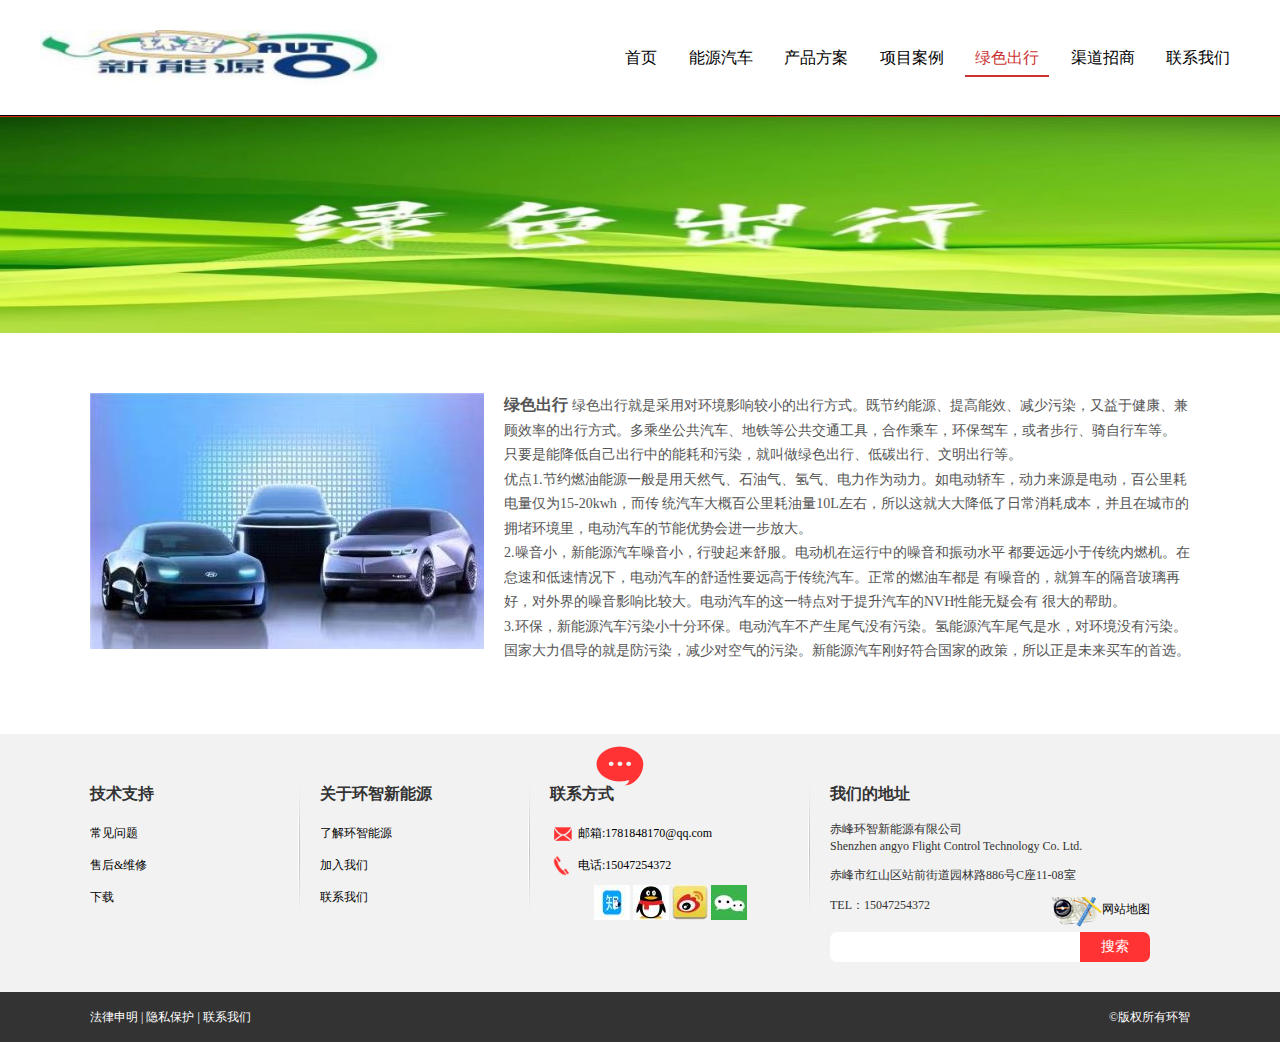
<file: yingxiang.html>
<html xmlns="http://www.w3.org/1999/xhtml">
<head>
<meta http-equiv="X-UA-Compatible" content="IE=edge">
<meta http-equiv="Content-Type" content="text/html; charset=utf-8" />
<meta name="viewport" content="width=device-width; initial-scale=1.0; maximum-scale=1.0; user-scalable=0;">
<title>环智新能源智能汽车</title>
<link rel="stylesheet" type="text/css" href="Assets/css/reset.css"/>
<script type="text/javascript" src="Assets/js/jquery-1.8.3.min.js"></script>
<script type="text/javascript" src="Assets/js/js_z.js"></script>
<link rel="stylesheet" type="text/css" href="Assets/css/thems.css">
<link rel="stylesheet" type="text/css" href="Assets/css/responsive.css">
</head>

<body>
<!--头部-->
<div class="header">
    <div class="head clearfix">
      <div class="logo"><a href=""><img src="Assets/upload/kk.jpg" alt="新能源汽车"/></a></div>
      <div class="nav_m">
          <div class="n_icon">导航栏</div>
          <ul class="nav clearfix">
            <li><a href="index.html">首页</a></li>
                <li><a href="about.html">能源汽车</a></li>
              <li><a href="product.html">产品方案</a></li>
              <li><a href="case.html">项目案例</a></li>
			   <li class="now"><a href="yingxiang.html">绿色出行</a></li>
              <li><a href="join.html">渠道招商</a></li>
              <li><a href="contact.html">联系我们</a></li>
            </ul>
        </div>
    </div>
</div>
<!--头部-->
<!--幻灯片-->
<div class="banner banner_s">
	<img src="Assets/upload/pp.jpg" alt=""/>
</div>
<!--幻灯片-->
<div class="space_hx">&nbsp;</div>
<div class="scd clearfix">
	<div class="about">
    	<img src="Assets/upload/3b.jpg" alt="" style="float:left; margin-right:20px;">
        <b style="font-size:16px; margin-bottom:20px;">绿色出行</b>
        绿色出行就是采用对环境影响较小的出行方式。既节约能源、提高能效、减少污染，又益于健康、兼顾效率的出行方式。多乘坐公共汽车、地铁等公共交通工具，合作乘车，环保驾车，或者步行、骑自行车等。
        只要是能降低自己出行中的能耗和污染，就叫做绿色出行、低碳出行、文明出行等。
		<br/>
        优点1.节约燃油能源一般是用天然气、石油气、氢气、电力作为动力。如电动轿车，动力来源是电动，百公里耗电量仅为15-20kwh，而传
		统汽车大概百公里耗油量10L左右，所以这就大大降低了日常消耗成本，并且在城市的拥堵环境里，电动汽车的节能优势会进一步放大。
		  <br/>
		2.噪音小，新能源汽车噪音小，行驶起来舒服。电动机在运行中的噪音和振动水平
		都要远远小于传统内燃机。在怠速和低速情况下，电动汽车的舒适性要远高于传统汽车。正常的燃油车都是
		有噪音的，就算车的隔音玻璃再好，对外界的噪音影响比较大。电动汽车的这一特点对于提升汽车的NVH性能无疑会有
		很大的帮助。
		  <br/>
		3.环保，新能源汽车污染小十分环保。电动汽车不产生尾气没有污染。氢能源汽车尾气是水，对环境没有污染。
		国家大力倡导的就是防污染，减少对空气的污染。新能源汽车刚好符合国家的政策，所以正是未来买车的首选。
    </div>
</div>
<div class="space_hx">&nbsp;</div>
<div class="bg_a">
	<ul class="f_nav clearfix">
    	<li>
        	<div class="name"><b>技术支持</b></div>
            <p><a href="">常见问题</a></p>
            <p><a href="">售后&维修</a></p>
            <p><a href="">下载</a></p>
        </li>
        <li>
        	<div class="name"><b>关于环智新能源</b></div>
        	            <p><a href="">了解环智能源</a></p>
        	            <p><a href="">加入我们</a></p>
        	            <p><a href="">联系我们</a></p>
        	        </li>
        	        <li class="f_ct">
        	        	<div class="name"><b>联系方式<i>&nbsp;</i></b></div>
        	            <p>
        	            	<a href="mailto:361467347@qq.com">
        	                	<img src="Assets/images/icon6.png" alt=""/>
        	                    <span>邮箱:1781848170@qq.com</span>
        	                </a>
        	            </p>
        	            <p>
        	            	<a href="tel:86008512">
        	                	<img src="Assets/images/icon5.png" alt=""/>
        	                    <span>电话:15047254372</span>
        	                </a>
        	            </p>
        	            <p class="share">
        	            	<a href=""><img src="Assets/upload/11.jpg" alt=""/></a>
        	                <a href=""><img src="Assets/upload/22.jpg" alt=""/></a>
        	                <a href=""><img src="Assets/upload/33.jpg" alt=""/></a>
        	                <a href=""><img src="Assets/upload/44.jpg" alt=""/></a>
        	            </p>
        	        </li>
        	        <li class="dz">
        	        	<div class="name"><b>我们的地址</b></div>
        	            <p>赤峰环智新能源有限公司<br/>
        	Shenzhen angyo Flight Control Technology Co. Ltd.</p>
        				<p>赤峰市红山区站前街道园林路886号C座11-08室</p>
        	            <p>
        	            	TEL：15047254372
        	                <a href="https://cn.bing.com/images/search?q=%e8%b5%a4%e5%b3%b0%e5%b8%82%e7%ba%a2%e5%b1%b1%e5%8c%ba%e5%9c%b0%e5%9b%be&qpvt=%e8%b5%a4%e5%b3%b0%e5%b8%82%e7%ba%a2%e5%b1%b1%e5%8c%ba%e5%9c%b0%e5%9b%be&FORM=IGRE" class="map">网站地图</a>
        	            </p>
        	            <div class="f_s">
        	            	<input name="" type="text">
        	                <input name="" type="submit" value="搜索">
        	            </div>
        	        </li>
        	    </ul>
        	</div>
        	<div class="f_bg">
        		<div class="bq clearfix">
        	    	<div class="bq_l">
        	        	<a href="">法律申明</a> | 
        	            <a href="">隐私保护</a> | 
        	            <a href="">联系我们</a>
        	        </div>
        	        <div class="bq_r">©版权所有环智 <a href="http://www.mycodes.net/" target="_blank"></a> </div>
        	    </div>
        	</div>
        	</body>
        	</html>
</file>
<file: Assets/css/thems.css>
body{font-family:"Microsoft Yahei";font-size:14px;color:#333; padding:0; margin:0;}
input , textarea , select{font-family:"Microsoft Yahei"; color:#333; font-size:14px;}
a{ color:#000;}
a:hover{ color:#CB3333;}
/*头部*/
.header{ width:100%; border-bottom:1px solid #000;}
.head{ width:1200px; margin:0px auto;}
.head .logo{ width:355px; height:55px; float:left; margin:30px 0;}
.head .logo img{ width:355px; height:55px; vertical-align:top;}
.head .nav_m{ width:780px; float:right; margin-top:40px;}
.head .nav_m .nav{ width:100%; text-align:right;}
.nav li,.nav li a{ display:inline-block; *display:inline; zoom:1;}
.nav li{ border-bottom:2px solid #FFF; margin-left:8px;}
.nav li.now{ border-bottom:2px solid #CB3333;}
.nav li a{ margin-left:0; font-size:16px; color:#000; padding:0 10px; height:35px; line-height:35px;}
.nav li a:hover,.nav li.now a{ color:#CB3333;}
.nav_m .n_icon{ display:inline-block; *display:inline; zoom:1; height:18px; line-height:18px; color:#333; padding-left:28px; background:url(../images/nav_ico.png) no-repeat left center; position:absolute; right:0; top:55px; z-index:9999; cursor:pointer;display:none; font-size:16px;}

/*幻灯片*/
.banner{ width:100%; position:relative; z-index:99; border-top:1px solid #DA251D;}
.owl-carousel .owl-wrapper:after {content: ".";display: block;clear: both;visibility: hidden;line-height: 0;height: 0;}
/* display none until init */
.owl-carousel{display: none;position: relative;width: 100%;-ms-touch-action: pan-y;}
.owl-carousel .owl-wrapper{display: none;position: relative;-webkit-transform: translate3d(0px, 0px, 0px);}
.owl-carousel .owl-wrapper-outer{overflow: hidden;position: relative;width: 100%;}
.owl-carousel .owl-wrapper-outer.autoHeight{-webkit-transition: height 500ms ease-in-out;-moz-transition: height 500ms ease-in-out;-ms-transition: height 500ms ease-in-out;-o-transition: height 500ms ease-in-out;transition: height 500ms ease-in-out;}
.owl-carousel .owl-item{float: left;}
.owl-controls .owl-page,.owl-controls .owl-buttons div{cursor: pointer;}
.owl-controls {-webkit-user-select: none;-khtml-user-select: none;-moz-user-select: none;-ms-user-select: none;user-select: none;-webkit-tap-highlight-color: rgba(0, 0, 0, 0);}
/* mouse grab icon */
.grabbing {cursor:url(grabbing.png) 8 8, move;}
/* fix */
.owl-carousel  .owl-wrapper,.owl-carousel  .owl-item{-webkit-backface-visibility: hidden;-moz-backface-visibility:    hidden;-ms-backface-visibility:     hidden;-webkit-transform: translate3d(0,0,0); -moz-transform: translate3d(0,0,0); -ms-transform: translate3d(0,0,0);}
#owl-demo { position: relative; width: 100%; margin-left: auto; margin-right: auto;}
#owl-demo .item{ position: relative; display: block;}
#owl-demo img { display: block; width: 100%;}
#owl-demo b { position: absolute; left: 0; bottom: 0; width: 100%; height: 78px; background-color: #000; opacity: .5; filter: alpha(opacity=50);}
#owl-demo span { position: absolute; left: 0; bottom: 37px; width: 100%; font: 18px/32px "微软雅黑","黑体"; color: #fff; text-align: center;}
.owl-pagination { position: absolute; bottom: 10px; width:100%; height: 22px; text-align: center;}
.owl-page { display: inline-block; width:18px; height: 18px; margin: 0 5px; background:url(../images/icon1.png) no-repeat; *display: inline; *zoom: 1;}
.owl-pagination .active { background:url(../images/icon2.png) no-repeat;;}
.owl-buttons { display: none;}
.owl-buttons div { position: absolute; top: 50%; width: 24px; height: 48px; margin-top: -40px; text-indent: -9999px;}
/*.owl-prev { left: 10px; background-image: url(../images/bg17.png);}
.owl-next { right: 10px; background-image: url(../images/bg18.png);}
.owl-prev:hover { background-image: url(../images/bg17.png);}
.owl-next:hover { background-image: url(../images/bg18.png);}*/
@media screen and (max-width: 579px) {.owl-pagination{bottom:0px;height:15px;}}
/*幻灯片*/
.bg_a{ width:100%; background:#F2F2F2;}
.f_nav{ width:1100px; margin:0px auto; padding:40px 0 30px;}
.f_nav li{ width:190px; float:left; padding-right:20px; margin-right:20px; background:url(../images/line.png) no-repeat right top; min-height:158px; font-size:12px;}
.f_nav li.f_ct{ width:240px}
.f_nav li.dz{ background:none; padding-right:0; margin-right:0; width:320px;}
.f_nav li .name b{ display:inline-block; *display:inline; zoom:1; height:40px; line-height:40px; position:relative; font-size:16px;}
.f_nav li .name b i{ display:block; width:48px; height:40px; position:absolute; right:-30px; top:-28px; background:url(../images/icon4.png) no-repeat;}
.f_nav li p{ width:100%; height:25px; line-height:25px; white-space:nowrap; overflow:hidden; text-overflow:ellipsis; margin-top:7px;}
.f_nav li p img,.f_nav li p span{ display:inline-block; *display:inline; zoom:1; height:25px; line-height:25xp; vertical-align:top;}
.f_nav li .share{ width:100%; text-align:center; height:auto;}
.f_nav li .share img{ width:36px; height:35px;}
.f_nav li.dz p{ width:100%; height:auto; white-space:normal; line-height:145%; position:relative; padding-bottom:5px;}
.f_nav li.dz p .map{ display:inline-block; *display:inline; zoom:1; padding-left:50px; background:url(../images/icon7.png) no-repeat left center; height:35px; float:right; line-height:35px; margin-top:-5px;}
.f_nav li.dz .f_s{ width:100%; height:30px; background:#FFF; border-radius:7px; -moz-border-radius:7px; -webkit-border-radius:7px; position:relative; background:#FFF; overflow:hidden;}
.f_nav li.dz .f_s input[type="text"]{ width:220px; height:30px; border:0; background:none; line-height:30px; padding:0 5px; position:absolute; left:0; top:0;}
.f_nav li.dz .f_s input[type="submit"]{ width:70px; height:30px; position:absolute; right:0; top:0; cursor:pointer; background:#FF3333; color:#FFF; text-align:center; line-height:30px; border:0;}
.f_bg{ width:100%; background:#333333; padding:15px 0;}
.bq{ width:1100px; margin:0px auto;}
.bq .bq_l{ width:40%; height:20px; line-height:20px; text-align:left; font-size:12px; color:#FFF; float:left;}
.bq .bq_l a{ color:#FFF;}
.bq .bq_r{ width:50%; height:20px; line-height:20px; text-align:right; float:right; color:#FFF; font-size:12px;}
.banner_s ,.banner_s img{ width:100%; height:auto; vertical-align:top; box-shadow:0 0 0 #FFF;}
.i_line{ width:100%; border-top:1px solid #444; position:relative; height:15px;}
.i_line em{ display:block; width:125px; height:36px; position:absolute; left:50%; top:-1px; z-index:99; margin-left:-62px; background:url(../images/icon3.png) no-repeat;}
.i_ma{ width:1100px; margin:0px auto; text-align:center; padding:50px 0 40px;}
.i_ma li{ display:inline-block;*display:inline; zoom:1; width:260px; text-align:left; vertical-align:top; margin:0 5px;}
.i_ma li img{ width:260px; height:130px; vertical-align:top;}
.i_ma li .title{ width:100%; height:40px; line-height:45px; border-bottom:1px solid #eee;}
.i_ma li .title a{ font-size:16px;font-weight:bold;}
.i_ma li .title a em{ color:#FF3333; padding-right:8px; font-weight:bold;}
.i_ma li .des{ width:100%; margin-top:10px; height:40px; line-height:165%; margin-bottom:8px; overflow:hidden; font-size:12px;}
.i_ma li .more{ width:100%; height:25px; line-height:25px; padding-top:7px; border-top:1px solid #eee;}
.i_ma li .more a{ display:inline-block; *display:inline; zoom:1; font-size:12px; color:#666; padding-left:25px; background:url(../images/icon8.png) no-repeat left center;}
.i_ma li .more a:hover{ color:#FF3333;}
.scd{ width:1100px; margin:0px auto; padding:40px 0 50px; text-align:left; font-size:14px; color:#555; line-height:175%;}
.scd img{ max-width:100%; height:auto; vertical-align:top;}
.pages{ width:100%; text-align:center; margin-bottom:25px;}
.pages a{ display:inline-block; *display:inline; zoom:1; height:22px; line-height:22px; border:2px solid #eee; margin:0 1px; font-size:12px; color:#555; padding:0 5px;}
.pages a.now{ color:#FFF; font-weight:bold; background:#DA251D; border-color:#DA251D;}
.scd_a{ width:1200px; padding:20px 0;}
.scd .scd_l{ width:185px; float:left;}
.scd_l .name{ width:100%; height:50px; line-height:50px; text-align:center; font-size:24px; color:#FFF; background:#DA251D;}
.scd_l .s_nav{ width:183px; border:1px solid #ddd; border-top:0; box-shadow:0 1px 4px #aaa; padding:10px 0;}
.scd_l .s_nav li{ width:100%; height:40px; line-height:40px;}
.scd_l .s_nav li a{ font-size:16px; width:86%; display:block; height:40px; line-height:40px; padding:0 7%;}
.scd .scd_r{ width:900px; float:left; margin-left:30px;}
.scd .scd_r .case{ width:100%;}
.case dl{ width:100%; padding-bottom:15px; margin-bottom:15px; border-bottom:1px solid #ddd;}
.case dl dt,.case dl dt img{ width:170px; height:130px; float:left; vertical-align:top;}
.case dl dd{ width:710px; float:right;}
.case dl dd .title{ width:100%; height:40px; line-height:40px; white-space:nowrap; overflow:hidden; text-overflow:ellipsis;}
.case dl dd .title a{ font-size:18px; color:#D9251D;}
.case dl dd .des{ width:100%; height:45px; font-size:14px; color:#000; line-height:175%; overflow:hidden; margin-bottom:20px;}
.case dl dd .more{ width:100%; text-align:left;}
.case dl dd .more a{ font-size:14px;}
.pro{ width:100%;}
.pro dl{ width:1150px; margin:0px auto; padding:25px 0; margin-bottom:25px; background:#F4F4F4;}
.pro dl dt{ width:420px; height:295px; float:right; margin-right:50px;}
.pro dl dt img{ width:420px; height:295px; vertical-align:top;}
.pro dl dd{ width:610px; float:left; margin-left:50px;}
.pro dl dd .name{ width:100%; height:50px; line-height:50px; padding-top:15px; font-size:18px;}
.pro dl dd .des{ width:100%; height:45px; font-size:14px; line-height:175%; overflow:hidden; margin-bottom:30px; color:#000;}
.pro dl dd .more{ width:100%; margin-bottom:40px;}
.pro dl dd .more a{ display:block; width:110px; height:32px; text-align:center; line-height:32px; font-size:14px; color:#FFF; background:#DA251D;}
.pro dl dd .time{ width:100%; height:25px; line-height:25px; background:url(../images/icon9.png) no-repeat left center;}
.pro dl dd .time span{ font-size:13px; margin-left:25px;}
.contact{ width:100%;}
.contact dt{ width:542px; height:319px; float:right; margin-right:50px;}
.contact dt img{ width:524px; height:319px; vertical-align:top;}
.contact dd{ width:500px; float:left; margin-left:50px;}
.contact dd .c_logo,.contact dd .c_logo img{ width:285px; height:44px; vertical-align:top;}
.contact dd .c_logo{ margin:20px 0 10px;}
.contact dd h6{ width:100%; font-size:18px; color:#474747; margin-bottom:30px; font-weight:normal;}
.contact dd .c_m{ width:100%; font-size:12px; line-height:185%;}
.contact dd .c_m p{ width:100%; margin-bottom:10px;}
.contact dd .c_m img,.contact dd .c_m span{ display:inline-block; *display:inline; zoom:1; vertical-align:top;}
.contact dd .c_m img{ width:19px; height:19px; margin-right:10px;}
.join{ width:100%; text-align:center;}
.join img{ max-width:100%; height:auto; vertical-align:top;}
</file>
<file: Assets/css/responsive.css>
@media screen and (max-width:1220px){
.head,.i_ma,.f_nav,.bq,.scd,.pro dl{width:960px;}
.head .logo img,.head .logo{ width:315px; height:49px;}
.head .nav_m{ width:630px;}
.nav li{ margin-left:18px;}
.i_ma li{ margin:0 3px;}
.i_ma li{ width:230px;}
.i_ma li img{ width:230px; height:115px;}
.f_nav li{ width:160px;}
.f_nav li.f_ct{ width:200px;}
.pro dl dt{ margin-right:25px;}
.pro dl dd{ margin-left:25px; width:480px;}
.scd .scd_r{ width:740px;}
.case dl dd{ width:555px;}
.contact dt img,.contact dt{ width:436px; height:265px;}
.contact dt{ margin-right:0;}
.contact dd{ margin-left:0;}
}
@media screen and (max-width:990px){
.head,.i_ma,.f_nav,.bq,.scd,.pro dl{width:740px;}
.head{ position:relative;}
.nav_m .n_icon{ display:block;}
.head .nav_m{ margin-top:0;}
.head .nav_m .nav{ position:absolute; right:0; top:112px; background:#fff; z-index:9999; display:none;}
.nav li{ margin-left:40px;}
.i_line em{ width:91px; height:26px; margin-left:-13px; background-size:100%;}
.i_ma li{ margin-bottom:25px; width:360px;}
.i_ma li img{ width:360px; height:180px;}
.f_nav li.f_ct{ padding-right:0; margin-right:0; background:none;}
.f_nav li{ min-height:160px; width:190px;}
.pro dl dt img,.pro dl dt{ width:328px; height:230px;}
.pro dl dd{ width:340px;}
.scd .scd_r{ margin-left:0; float:right; width:540px;}
.case dl dd{ width:355px;}
.case dl dd .title a{ font-size:16px;}
.contact dt img,.contact dt{ width:387px; height:235px;}
.contact dd{ width:320px;}
.contact dd .c_m span{ width:280px;}
}
@media screen and (max-width:770px) {
.head,.i_ma,.f_nav,.bq,.scd,.pro dl{width:480px;;}
.nav li a{ font-size:14px;}
.nav li{ margin-left:0;}
.i_ma li{ width:230px;}
.i_ma li img{ width:230px; height:115px;}
.f_nav li{ width:100px;}
.bq .bq_r{ width:60%;}
.scd .about img{ width:100%; height:auto; margin-bottom:15px;}
.pro dl dt img, .pro dl dt{ width:430px; height:301px;}
.pro dl dd{ width:430px;}
.scd .scd_l,.scd .scd_r{ width:100%;}
.scd_l .s_nav{ width:478px;}
.scd .scd_l{ margin-bottom:25px;}
.case dl dd{ width:295px;}
.pages a{ margin-bottom:8px;}
.join img{ width:90% !important;}
.contact dt img,.contact dt{ width:480px; height:291px;}
.contact dd{ width:100%;}
.contact dd .c_m span{ width:450px;}
.contact dd .c_logo,.contact dd h6{ width:100%; text-align:center;}
}
@media screen and (max-width:510px) {
.head,.i_ma,.f_nav,.bq,.scd,.pro dl{width:320px;}
.head{ position:relative;}
.head .logo img,.head .logo{ width:206px; height:32px;}
.bq .bq_l,.bq .bq_r{ width:100%; text-align:left;}
.head .nav_m .nav li{ width:100%; text-align:right;}
.nav li a{ width:90%; padding:0 5%; height:30px; line-height:30px;}
.f_nav li{ width:49%; padding:0; margin-right:0; background:none;}
.f_nav li.f_ct{ width:90%;}
.f_nav li.f_ct{ margin-top:15px;}
.f_nav li .share{ text-align:left;}
.i_line em{ margin-left:-50px;}
.i_ma li{ width:300px;}
.i_ma li img{ width:300px; height:150px;}
.nav_m .n_icon{ top:38px;}
.head .nav_m .nav{ top:94px;}
.scd{ padding:20px 0 30px;}
.pro dl{ padding:10px 0;}
.pro dl dt{ margin-right:10px;}
.pro dl dt img, .pro dl dt{ width:300px; height:210px;}
.pro dl dd{ width:300px; margin-left:10px;}
.pro dl dd .more{ margin-bottom:10px;}
.scd_l .s_nav{ width:318px;}
.case dl dt, .case dl dt img{ width:320px; height:244px;}
.case dl dt{ margin-left:0;}
.case dl dd{ width:320px; margin-right:0;}
.join img{ width:98% !important;}
.contact dt img,.contact dt{ width:320px; height:194px;}
.contact dd .c_m span{ width:290px;}
.contact dd .c_logo, .contact dd h6{ text-align:left; font-size:14px;}
}
</file>
